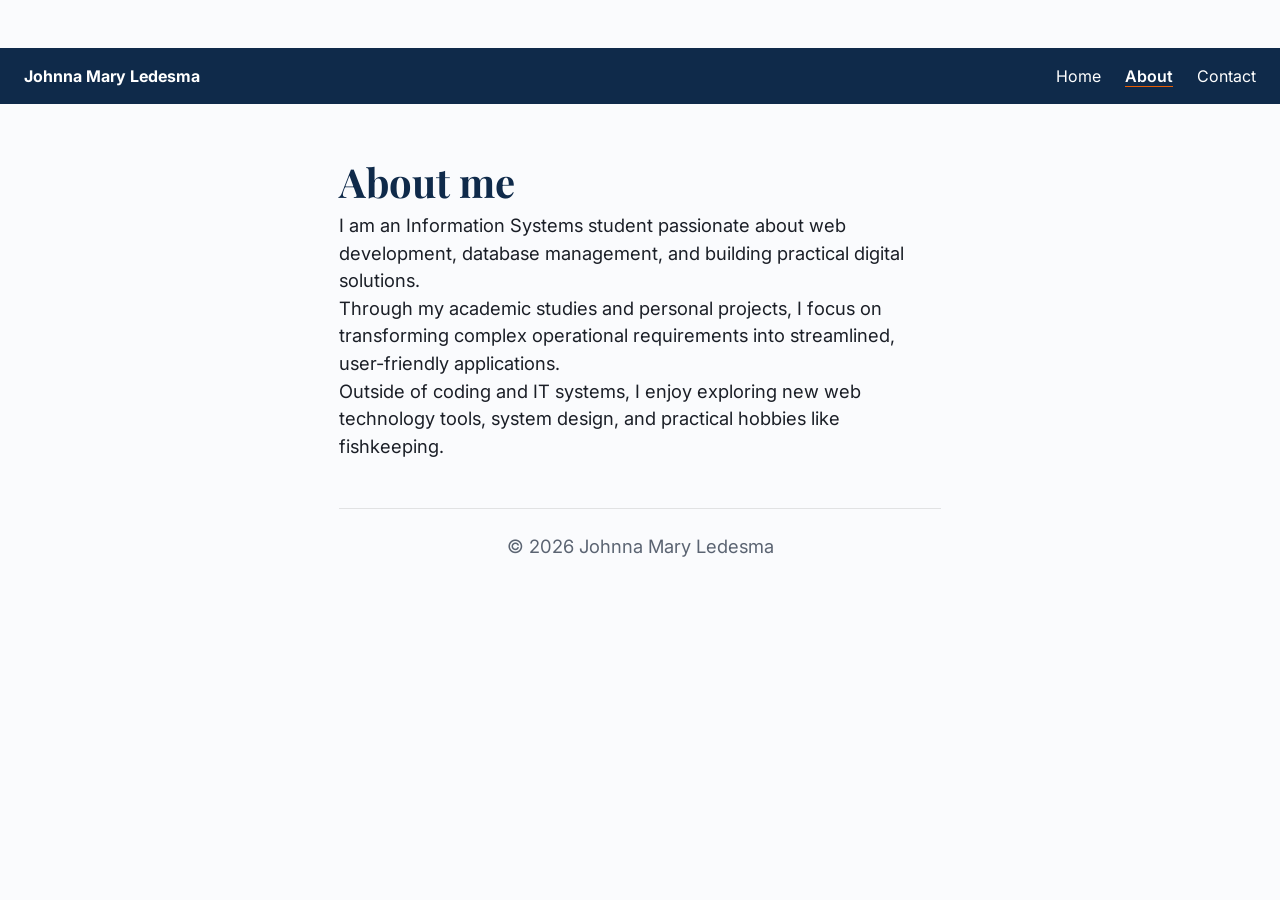
<file: about.html>
<!DOCTYPE html>
<html lang="en">
<head>
  <meta charset="UTF-8">
  <meta name="viewport" content="width=device-width, initial-scale=1">
  <title>About | Johnna Mary Ledesma</title>

  <!-- Google Fonts -->
  <link rel="preconnect" href="https://fonts.googleapis.com">
  <link rel="preconnect" href="https://fonts.gstatic.com" crossorigin>
  <link href="https://fonts.googleapis.com/css2?family=Inter:wght@400;600&family=Playfair+Display:wght@700&display=swap" rel="stylesheet">

  <!-- Stylesheet -->
  <link rel="stylesheet" href="css/style.css">

  <!-- SEO Meta Tags -->
  <meta name="description" content="Learn more about Johnna Mary Ledesma, an Information Systems student passionate about web development, database management, and system design.">
  <link rel="canonical" href="https://janamaryledesma-prog.github.io/About-me/about.html">
    
  <!-- Open Graph / Facebook -->
  <meta property="og:type" content="website">
  <meta property="og:title" content="About | Johnna Mary Ledesma">
  <meta property="og:description" content="Learn more about Johnna Mary Ledesma, an Information Systems student passionate about web development, database management, and system design.">
  <meta property="og:image" content="https://janamaryledesma-prog.github.io/About-me/assets/hero-md.jpg">
  <meta property="og:url" content="https://janamaryledesma-prog.github.io/About-me/about.html">
    
  <!-- Twitter Card -->
  <meta name="twitter:card" content="summary_large_image">
  <meta name="twitter:title" content="About | Johnna Mary Ledesma">
  <meta name="twitter:description" content="Learn more about Johnna Mary Ledesma, an Information Systems student passionate about web development and system design.">
  <meta name="twitter:image" content="https://janamaryledesma-prog.github.io/About-me/assets/hero-md.jpg">
</head>
<body>

  <!-- Site Header & Navigation -->
  <header class="site-header">
    <a href="index.html" class="logo">Johnna Mary Ledesma</a>
    <input type="checkbox" id="nav-toggle" class="nav-toggle-checkbox" aria-hidden="true">
    <label for="nav-toggle" class="nav-toggle-label" aria-label="Toggle navigation">
      <span></span>
      <span></span>
      <span></span>
    </label>
    <nav class="nav" aria-label="Main Navigation">
      <ul class="nav-links">
        <li><a href="index.html">Home</a></li>
        <li><a href="about.html" class="current" aria-current="page">About</a></li>
        <li><a href="contact.html">Contact</a></li>
      </ul>
    </nav>
  </header>

  <!-- Main Content -->
  <main>
    <section>
      <h2>About me</h2>
      <p>I am an Information Systems student passionate about web development, database management, and building practical digital solutions.</p>
      <p>Through my academic studies and personal projects, I focus on transforming complex operational requirements into streamlined, user-friendly applications.</p>
      <p>Outside of coding and IT systems, I enjoy exploring new web technology tools, system design, and practical hobbies like fishkeeping.</p>
    </section>
  </main>

  <!-- Footer -->
  <footer>
    <p>&copy; 2026 Johnna Mary Ledesma</p>
  </footer>

</body>
</html>
</file>
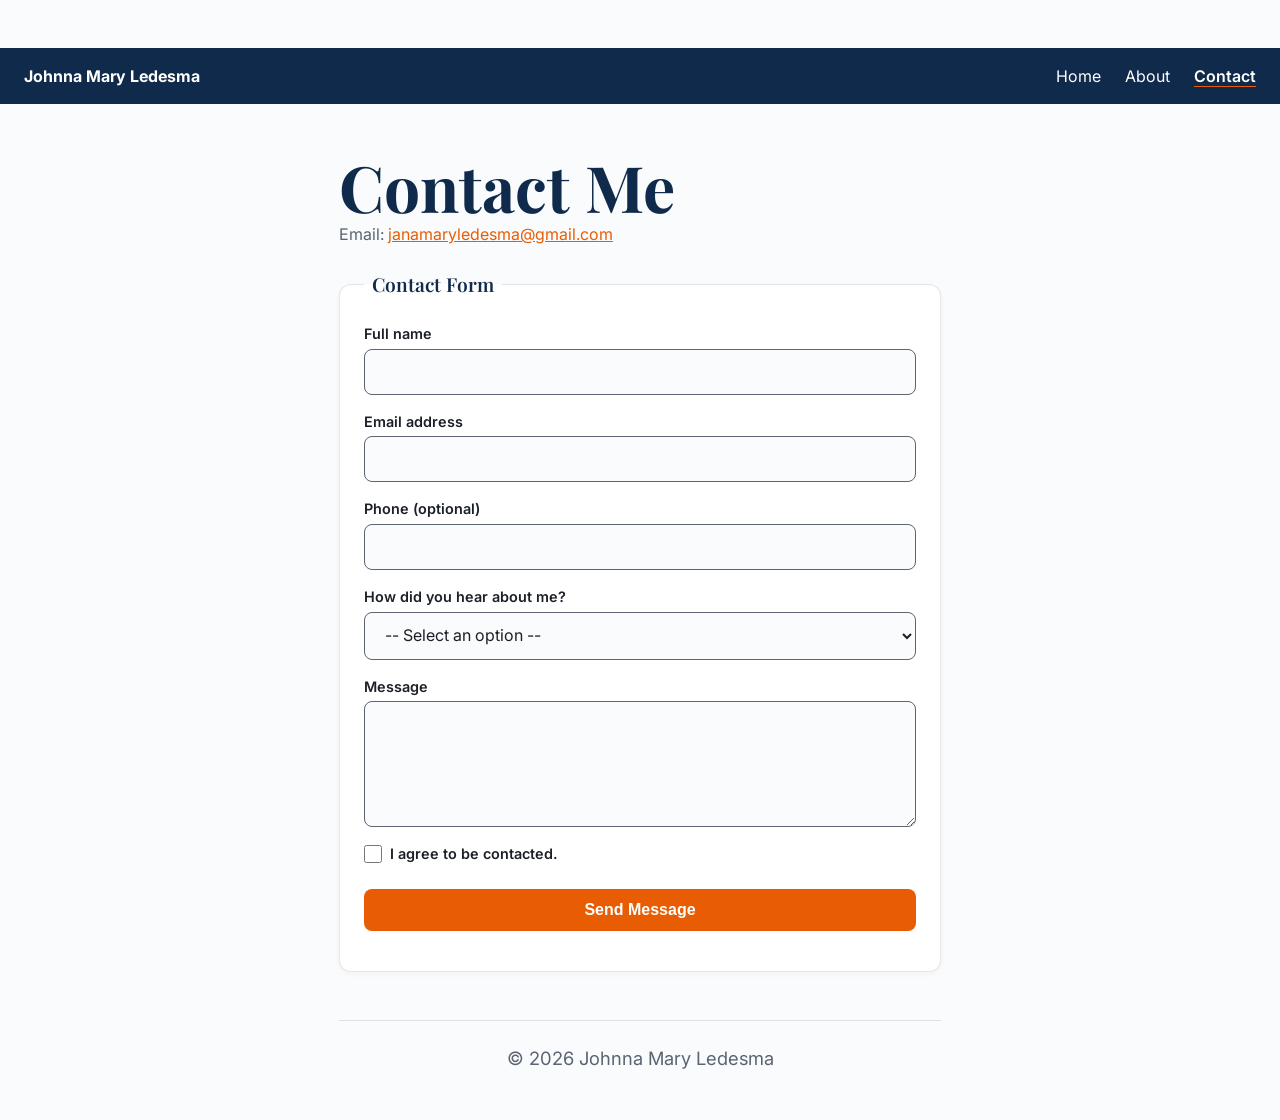
<file: contact.html>
<!DOCTYPE html>
<html lang="en">
<head>
  <meta charset="UTF-8">
  <meta name="viewport" content="width=device-width, initial-scale=1">
  <title>Contact | Johnna Mary Ledesma</title>

  <!-- Google Fonts -->
  <link rel="preconnect" href="https://fonts.googleapis.com">
  <link rel="preconnect" href="https://fonts.gstatic.com" crossorigin>
  <link href="https://fonts.googleapis.com/css2?family=Inter:wght@400;600&family=Playfair+Display:wght@700&display=swap" rel="stylesheet">
  
  <link rel="stylesheet" href="css/style.css">

  <!-- SEO Meta Tags -->
  <meta name="description" content="Get in touch with Johnna Mary Ledesma. Contact for web development projects, database management, and system design collaborations.">
  <link rel="canonical" href="https://janamaryledesma-prog.github.io/About-me/contact.html">
    
  <!-- Open Graph / Facebook -->
  <meta property="og:type" content="website">
  <meta property="og:title" content="Contact | Johnna Mary Ledesma">
  <meta property="og:description" content="Get in touch with Johnna Mary Ledesma for collaborations and project inquiries.">
  <meta property="og:image" content="https://janamaryledesma-prog.github.io/About-me/assets/hero-md.jpg">
  <meta property="og:url" content="https://janamaryledesma-prog.github.io/About-me/contact.html">
</head>
<body>

  <header class="site-header">
    <a href="index.html" class="logo">Johnna Mary Ledesma</a>
    <input type="checkbox" id="nav-toggle" class="nav-toggle-checkbox" aria-hidden="true">
    <label for="nav-toggle" class="nav-toggle-label" aria-label="Toggle navigation">
      <span></span>
      <span></span>
      <span></span>
    </label>
    <nav class="nav" aria-label="Main Navigation">
      <ul class="nav-links">
        <li><a href="index.html">Home</a></li>
        <li><a href="about.html">About</a></li>
        <li><a href="contact.html" class="current" aria-current="page">Contact</a></li>
      </ul>
    </nav>
  </header>

  <main>
    <h1>Contact Me</h1>
    <address>
      Email: <a href="mailto:janamaryledesma@gmail.com">janamaryledesma@gmail.com</a>
    </address>

    <section aria-labelledby="form-heading">
      <h2 id="form-heading" class="sr-only">Contact Form</h2>
      <form action="#" method="POST">
        <fieldset>
          <legend>Contact Form</legend>
          <p>
            <label for="name">Full name</label>
            <input type="text" id="name" name="name" required minlength="2" autocomplete="name">
          </p>
          <p>
            <label for="email">Email address</label>
            <input type="email" id="email" name="email" required autocomplete="email">
          </p>
          <p>
            <label for="phone">Phone (optional)</label>
            <input type="tel" id="phone" name="phone" pattern="[0-9\-\s\+\(\)]{7,}" autocomplete="tel">
          </p>
          <p>
            <label for="source">How did you hear about me?</label>
            <select id="source" name="source">
              <option value="" disabled selected>-- Select an option --</option>
              <option value="search-engine">Search Engine</option>
              <option value="social-media">Social Media</option>
              <option value="referral">Friend or Colleague</option>
              <option value="other">Other</option>
            </select>
          </p>
          <p>
            <label for="message">Message</label>
            <textarea id="message" name="message" rows="5" required></textarea>
          </p>
          <p class="form-checkbox-group">
            <input type="checkbox" id="consent" name="consent" required>
            <label for="consent">I agree to be contacted.</label>
          </p>
          <p>
            <button type="submit">Send Message</button>
          </p>
        </fieldset>
      </form>
    </section>
  </main>

  <footer>
    <p>&copy; 2026 Johnna Mary Ledesma</p>
  </footer>

</body>
</html>
</file>
<file: css/style.css>
:root {
  /* Color Tokens (Light Mode) */
  --clr-navy: #0F2A4A;
  --clr-accent: #E85D04;
  --clr-text: #1B1F27;
  --clr-muted: #5B6472;
  --clr-bg: #FAFBFD;
  --clr-card-bg: #FFFFFF;

  /* Semantic UI Tokens */
  --clr-header-bg: var(--clr-navy);
  --clr-header-text: #FFFFFF;
  --clr-border: rgba(0, 0, 0, 0.1);
  --clr-card-border: var(--clr-accent);
  --clr-focus-ring: color-mix(in srgb, var(--clr-accent) 20%, transparent);

  /* Typography Tokens */
  --font-body: "Inter", system-ui, -apple-system, sans-serif;
  --font-heading: "Playfair Display", Georgia, serif;

  /* Spacing Tokens */
  --space-xs: 0.5rem;
  --space-sm: 1rem;
  --space-md: 1.5rem;
  --space-lg: 3rem;
}

/* Dark Mode Overrides */
@media (prefers-color-scheme: dark) {
  :root {
    --clr-navy: #82B1FF;      /* Light blue for headings */
    --clr-accent: #FF9E64;    /* Brighter accent for dark bg */
    --clr-text: #E2E8F0;      /* Soft off-white text */
    --clr-muted: #94A3B8;     /* Secondary text */
    --clr-bg: #0F172A;        /* Dark page background */
    --clr-card-bg: #1E293B;   /* Dark card background */

    /* Semantic UI Dark Overrides */
    --clr-header-bg: #1E293B;
    --clr-header-text: #E2E8F0;
    --clr-border: rgba(255, 255, 255, 0.1);
  }
}

/* Global Resets */
*, 
*::before, 
*::after { 
  box-sizing: border-box; 
  margin: 0; 
  padding: 0; 
}

img, picture, video, canvas, svg {
  display: block;
  max-width: 100%;
  height: auto;
}

body {
  font-family: var(--font-body);
  color: var(--clr-text);
  background-color: var(--clr-bg);
  line-height: 1.5;
  padding: var(--space-lg) var(--space-md);
  max-width: 65ch;
  margin: 0 auto;
  overflow-x: hidden;
}

/* Utility Classes */
.sr-only {
  position: absolute;
  width: 1px;
  height: 1px;
  padding: 0;
  margin: -1px;
  overflow: hidden;
  clip: rect(0, 0, 0, 0);
  white-space: nowrap;
  border-width: 0;
}

/* Headings & Links */
h1, h2, h3 { 
  font-family: var(--font-heading); 
  color: var(--clr-navy); 
}

h1 { font-size: clamp(2rem, 4vw + 1rem, 4rem); line-height: 1.1; }
h2 { font-size: clamp(1.5rem, 2.5vw + 0.75rem, 2.5rem); }
p  { font-size: clamp(1rem, 0.5vw + 0.85rem, 1.15rem); }

a { 
  color: var(--clr-accent); 
}

/* Site Header (Full Bleed Viewport Fix) */
.site-header {
  display: flex;
  align-items: center;
  justify-content: space-between;
  flex-wrap: wrap;
  padding: var(--space-sm) var(--space-md);
  background-color: var(--clr-header-bg);
  color: var(--clr-header-text);
  
  width: 100vw;
  position: relative;
  left: 50%;
  right: 50%;
  margin-left: -50vw;
  margin-right: -50vw;
  margin-bottom: var(--space-lg);
}

.site-header .logo { 
  color: var(--clr-header-text); 
  font-weight: 700; 
  text-decoration: none; 
}

/* Hamburger Menu Toggle (Checkbox Hack) */
.nav-toggle-checkbox {
  display: none;
}

.nav-toggle-label {
  display: none;
  cursor: pointer;
  flex-direction: column;
  justify-content: space-between;
  width: 28px;
  height: 20px;
}

.nav-toggle-label span {
  display: block;
  height: 3px;
  width: 100%;
  background-color: var(--clr-header-text);
  border-radius: 2px;
  transition: transform 0.2s ease, opacity 0.2s ease;
}

.nav-links {
  list-style: none;
  display: flex;
  gap: var(--space-md);
}

.nav-links a { 
  color: var(--clr-header-text); 
  text-decoration: none; 
}

.nav-links a:hover { 
  color: var(--clr-accent); 
}

a.current,
.nav-links a.current {
  text-decoration: underline;
  text-decoration-color: var(--clr-accent);
  text-underline-offset: 4px;
  font-weight: 600;
}

/* Responsive Mobile Navigation Styles */
@media (max-width: 768px) {
  .nav-toggle-label {
    display: flex;
  }

  .nav {
    width: 100%;
  }

  .nav-links {
    display: none;
    flex-direction: column;
    width: 100%;
    padding-top: var(--space-sm);
    gap: var(--space-sm);
    text-align: left;
  }

  /* Show navigation when checkbox is checked */
  .nav-toggle-checkbox:checked ~ .nav .nav-links {
    display: flex;
  }

  /* Animate hamburger to X icon when checked */
  .nav-toggle-checkbox:checked ~ .nav-toggle-label span:nth-child(1) {
    transform: translateY(8.5px) rotate(45deg);
  }

  .nav-toggle-checkbox:checked ~ .nav-toggle-label span:nth-child(2) {
    opacity: 0;
  }

  .nav-toggle-checkbox:checked ~ .nav-toggle-label span:nth-child(3) {
    transform: translateY(-8.5px) rotate(-45deg);
  }
}

/* Grid & Cards Section */
.grid {
  display: grid;
  grid-template-columns: repeat(3, 1fr);
  gap: var(--space-md);
  margin-top: var(--space-md);
}

.card {
  padding: var(--space-md);
  border-radius: 12px;
  border: 2px solid var(--clr-card-border);
  background-color: var(--clr-card-bg);
  box-shadow: 0 2px 6px rgba(0, 0, 0, 0.06);
}

.card h3 { 
  color: var(--clr-navy); 
  margin-bottom: var(--space-xs); 
}

.card-featured {
  grid-column: span 2;
  grid-row: span 2;
}

/* Responsive Grid */
@media (max-width: 768px) {
  .grid {
    grid-template-columns: 1fr;
  }
  
  .card-featured {
    grid-column: span 1;
    grid-row: span 1;
  }
}

/* Form & Contact Page Styling */
address {
  font-style: normal;
  margin-bottom: var(--space-md);
  color: var(--clr-muted);
}

fieldset {
  border: 1px solid var(--clr-border);
  border-radius: 12px;
  padding: var(--space-md);
  background-color: var(--clr-card-bg);
  box-shadow: 0 2px 6px rgba(0, 0, 0, 0.04);
}

legend {
  font-family: var(--font-heading);
  font-size: 1.2rem;
  font-weight: 600;
  color: var(--clr-navy);
  padding: 0 var(--space-xs);
}

form p {
  margin-bottom: var(--space-sm);
  display: flex;
  flex-direction: column;
  gap: 0.25rem;
}

form p:has(input[type="checkbox"]),
.form-checkbox-group {
  flex-direction: row;
  align-items: center;
  gap: var(--space-xs);
  margin-top: var(--space-xs);
}

label {
  font-size: 0.9rem;
  font-weight: 600;
  color: var(--clr-text);
}

input[type="text"],
input[type="email"],
input[type="tel"],
select,
textarea {
  width: 100%;
  padding: 0.75rem var(--space-sm);
  border: 1px solid var(--clr-muted);
  border-radius: 8px;
  background-color: var(--clr-bg);
  color: var(--clr-text);
  font-family: var(--font-body);
  font-size: 1rem;
  transition: border-color 0.2s ease, box-shadow 0.2s ease;
}

input:focus,
select:focus,
textarea:focus {
  outline: none;
  border-color: var(--clr-accent);
  box-shadow: 0 0 0 3px var(--clr-focus-ring);
}

input[type="checkbox"] {
  width: 1.1rem;
  height: 1.1rem;
  accent-color: var(--clr-accent);
  cursor: pointer;
}

button[type="submit"] {
  width: 100%;
  padding: 0.75rem 1.5rem;
  background-color: var(--clr-accent);
  color: #FFFFFF;
  border: none;
  border-radius: 8px;
  font-size: 1rem;
  font-weight: 600;
  cursor: pointer;
  transition: filter 0.2s ease, transform 0.1s ease;
  margin-top: var(--space-xs);
}

button[type="submit"]:hover {
  filter: brightness(1.1);
  transform: translateY(-1px);
}

button[type="submit"]:active {
  transform: translateY(0);
}

footer {
  margin-top: var(--space-lg);
  padding-top: var(--space-md);
  border-top: 1px solid var(--clr-border);
  text-align: center;
  color: var(--clr-muted);
  font-size: 0.9rem;
}
</file>
